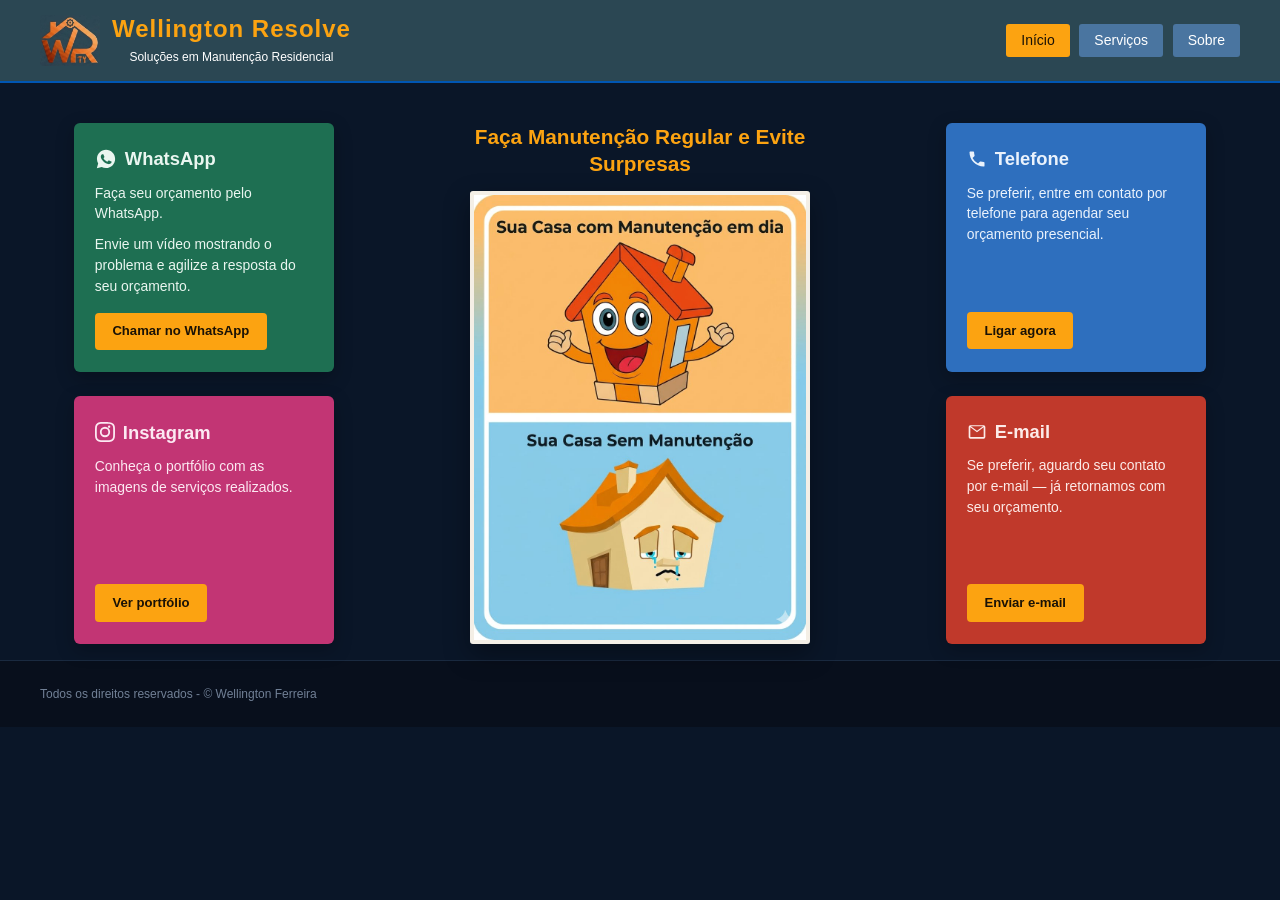
<file: index.html>
<!DOCTYPE html>
<html lang="pt-BR">
  <head>
    <meta charset="UTF-8">
    <meta name="viewport" content="width=device-width, initial-scale=1.0">
    <title>Wellington Resolve - Manutenção Residencial</title>
    <link rel="stylesheet" href="style.css">
  </head>

  <body>
    <header>
      <div class="logo-container">
        <img src="img/Logo.jpeg" alt="Logo Wellington Resolve" class="logo" width="60">
        <div class="textos-logo">
          <div class="title">Wellington Resolve</div>
          <div class="subtitle">Soluções em Manutenção Residencial</div>
        </div>
      </div>

      <nav class="nav-group">
        <a href="index.html" class="nav-btn nav-btn-active">Início</a>
        <a href="servicos.html" class="nav-btn">Serviços</a>
        <a href="sobre.html" class="nav-btn">Sobre</a>
      </nav>
    </header>

    <main id="inicio">

      <div class="grid">

        <div class="col col-left">
          <article class="card card-whatsapp" id="servicos">
            <h2><svg class="icon" viewBox="0 0 24 24" width="22" height="22" fill="currentColor"><path d="M12.04 2C6.58 2 2.13 6.45 2.13 11.91c0 1.75.46 3.45 1.32 4.95L2 22l5.29-1.39a9.9 9.9 0 0 0 4.75 1.21h.01c5.46 0 9.9-4.45 9.9-9.91C21.96 6.45 17.5 2 12.04 2zm5.8 14.2c-.24.68-1.4 1.3-1.93 1.38-.5.08-1.12.11-1.8-.11-.42-.13-.96-.3-1.65-.6-2.9-1.25-4.8-4.17-4.94-4.36-.14-.19-1.18-1.57-1.18-3 0-1.42.75-2.13 1.01-2.42.27-.29.58-.36.78-.36.19 0 .39 0 .56.01.18.01.42-.07.65.5.24.58.82 2 .89 2.15.07.15.12.32.02.51-.1.19-.15.31-.3.48-.14.16-.3.36-.44.49-.14.14-.3.28-.13.56.17.28.75 1.24 1.6 2 1.11.98 2.04 1.29 2.32 1.43.28.14.45.12.61-.07.17-.19.72-.84.91-1.12.19-.28.38-.24.65-.14.27.1 1.7.8 1.99.95.29.14.48.21.55.33.07.12.07.68-.17 1.36z"/></svg> WhatsApp</h2>
            <p>Faça seu orçamento pelo WhatsApp.</p>
            <p>Envie um vídeo mostrando o problema e agilize a resposta do seu orçamento.</p>
            <a href="https://wa.me/5534999981175" target="_blank" rel="noopener noreferrer" class="cta">Chamar no WhatsApp</a>
          </article>

          <article class="card card-instagram">
            <h2><svg class="icon" viewBox="0 0 24 24" width="20" height="20" fill="currentColor"><path d="M12 2.16c3.2 0 3.58.01 4.85.07 1.17.05 1.8.25 2.23.41.56.22.96.48 1.38.9.42.42.68.82.9 1.38.16.42.36 1.06.41 2.23.06 1.27.07 1.65.07 4.85s-.01 3.58-.07 4.85c-.05 1.17-.25 1.8-.41 2.23-.22.56-.48.96-.9 1.38-.42.42-.82.68-1.38.9-.42.16-1.06.36-2.23.41-1.27.06-1.65.07-4.85.07s-3.58-.01-4.85-.07c-1.17-.05-1.8-.25-2.23-.41-.56-.22-.96-.48-1.38-.9-.42-.42-.68-.82-.9-1.38-.16-.42-.36-1.06-.41-2.23C2.17 15.58 2.16 15.2 2.16 12s.01-3.58.07-4.85c.05-1.17.25-1.8.41-2.23.22-.56.48-.96.9-1.38.42-.42.82-.68 1.38-.9.42-.16 1.06-.36 2.23-.41C8.42 2.17 8.8 2.16 12 2.16zM12 0C8.74 0 8.33.01 7.05.07 5.78.13 4.9.33 4.14.63c-.79.31-1.46.72-2.13 1.38-.66.67-1.07 1.34-1.38 2.13-.3.76-.5 1.64-.56 2.91C.01 8.33 0 8.74 0 12s.01 3.67.07 4.95c.06 1.27.26 2.15.56 2.91.31.79.72 1.46 1.38 2.13.67.66 1.34 1.07 2.13 1.38.76.3 1.64.5 2.91.56C8.33 23.99 8.74 24 12 24s3.67-.01 4.95-.07c1.27-.06 2.15-.26 2.91-.56.79-.31 1.46-.72 2.13-1.38.66-.67 1.07-1.34 1.38-2.13.3-.76.5-1.64.56-2.91.06-1.28.07-1.69.07-4.95s-.01-3.67-.07-4.95c-.06-1.27-.26-2.15-.56-2.91-.31-.79-.72-1.46-1.38-2.13C21.32 1.7 20.65 1.29 19.86.98c-.76-.3-1.64-.5-2.91-.56C15.67.01 15.26 0 12 0zm0 5.84A6.16 6.16 0 1 0 12 18.16 6.16 6.16 0 0 0 12 5.84zm0 10.16A4 4 0 1 1 12 8a4 4 0 0 1 0 8zm6.41-10.4a1.44 1.44 0 1 1-2.88 0 1.44 1.44 0 0 1 2.88 0z"/></svg> Instagram</h2>
            <p>Conheça o portfólio com as imagens de serviços realizados.</p>
            <a href="https://www.instagram.com/" target="_blank" rel="noopener noreferrer" class="cta">Ver portfólio</a>
          </article>
        </div>

        <section class="card-imagem">
          <h2 class="poster-title">Faça Manutenção Regular e Evite Surpresas</h2>
          <div class="poster">
            <img src="img/imagem_central.png" alt="Comparação entre casa sem manutenção periódica e casa com manutenção em dia. Manutenção é a chave, casa feliz é casa bem cuidada.">
          </div>
        </section>

        <div class="col col-right">
          <article class="card card-phone">
            <h2><svg class="icon" viewBox="0 0 24 24" width="20" height="20" fill="currentColor"><path d="M6.62 10.79a15.05 15.05 0 0 0 6.59 6.59l2.2-2.2a1 1 0 0 1 1.02-.24c1.12.37 2.33.57 3.57.57a1 1 0 0 1 1 1V20a1 1 0 0 1-1 1C10.61 21 3 13.39 3 4a1 1 0 0 1 1-1h3.5a1 1 0 0 1 1 1c0 1.24.2 2.45.57 3.57a1 1 0 0 1-.25 1.02z"/></svg> Telefone</h2>
            <p>Se preferir, entre em contato por telefone para agendar seu orçamento presencial.</p>
            <a href="tel:+5534999981175" class="cta">Ligar agora</a>
          </article>

          <article class="card card-email">
            <h2><svg class="icon" viewBox="0 0 24 24" width="20" height="20" fill="currentColor"><path d="M2 6a2 2 0 0 1 2-2h16a2 2 0 0 1 2 2v12a2 2 0 0 1-2 2H4a2 2 0 0 1-2-2zm2 .4V18h16V6.4l-8 6-8-6zm.6-1.4L12 10.6 19.4 5z"/></svg> E-mail</h2>
            <p>Se preferir, aguardo seu contato por e-mail — já retornamos com seu orçamento.</p>
            <a href="mailto:wrfcontatos@gmail.com" class="cta">Enviar e-mail</a>
          </article>
        </div>

      </div>
    </main>

    <footer id="contato">
      <p>Todos os direitos reservados - © Wellington Ferreira</p>
    </footer>

  </body>
</html>
</file>
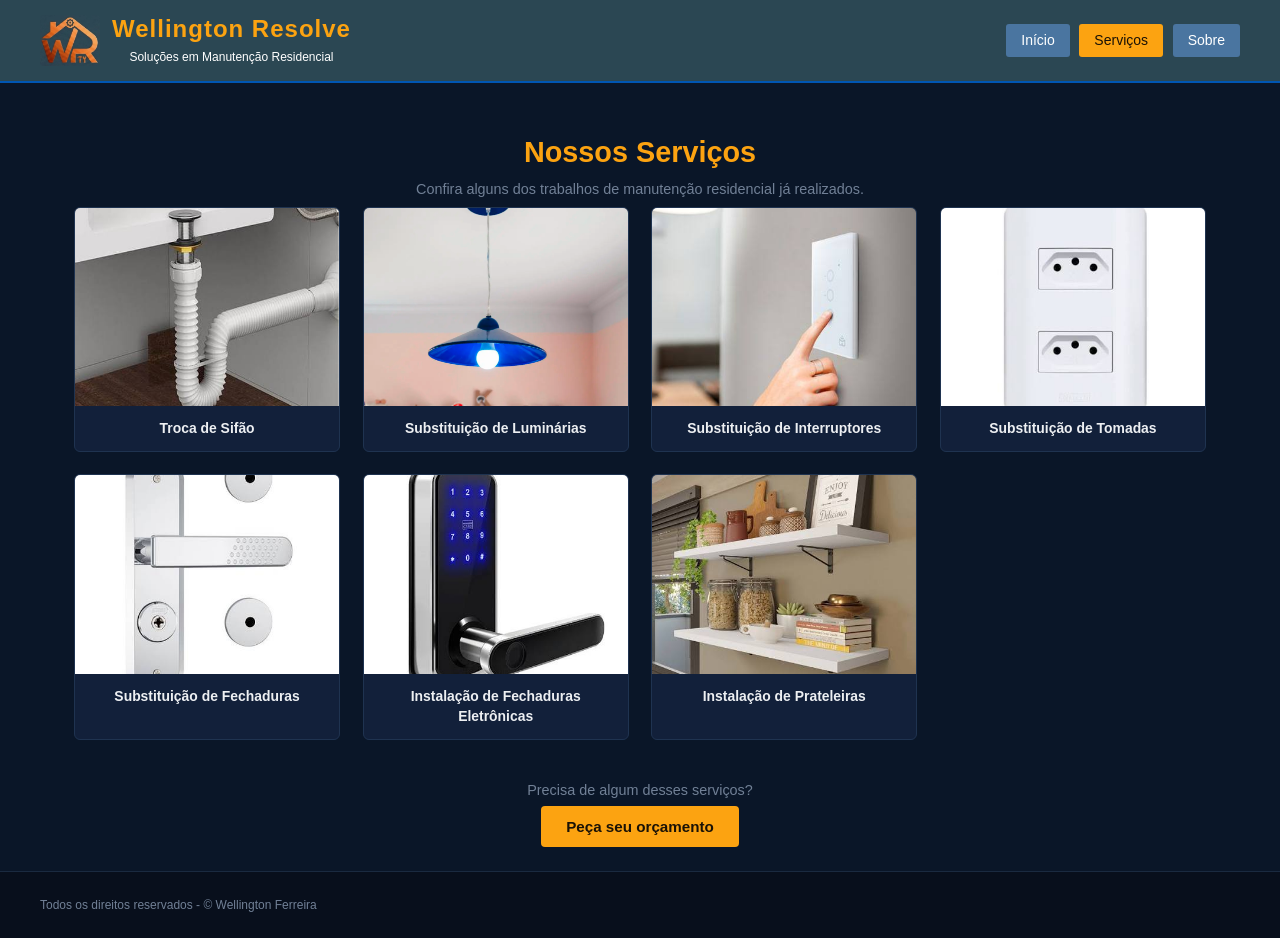
<file: servicos.html>
<!DOCTYPE html>
<html lang="pt-BR">
  <head>
    <meta charset="UTF-8">
    <meta name="viewport" content="width=device-width, initial-scale=1.0">
    <title>Serviços - Wellington Resolve</title>
    <link rel="stylesheet" href="style.css">
  </head>

  <body>
    <header>
      <div class="logo-container">
        <img src="img/Logo.jpeg" alt="Logo Wellington Resolve" class="logo" width="60">
        <div class="textos-logo">
          <div class="title">Wellington Resolve</div>
          <div class="subtitle">Soluções em Manutenção Residencial</div>
        </div>
      </div>

      <nav class="nav-group">
        <a href="index.html" class="nav-btn">Início</a>
        <a href="servicos.html" class="nav-btn nav-btn-active">Serviços</a>
        <a href="sobre.html" class="nav-btn">Sobre</a>
      </nav>
    </header>

    <main id="servicos-page">
      <h1 class="page-title">Nossos Serviços</h1>
      <p class="page-subtitle">Confira alguns dos trabalhos de manutenção residencial já realizados.</p>

      <div class="services-grid">

        <figure class="service-card">
          <img class="service-photo" src="img/sifao.jpeg" alt="Sifão instalado sob a pia">
          <figcaption>Troca de Sifão</figcaption>
        </figure>

        <figure class="service-card">
          <img class="service-photo" src="img/luminaria.webp" alt="Luminária pendente instalada no teto">
          <figcaption>Substituição de Luminárias</figcaption>
        </figure>

        <figure class="service-card">
          <img class="service-photo" src="img/interruptor.jpeg" alt="Interruptor touch instalado na parede">
          <figcaption>Substituição de Interruptores</figcaption>
        </figure>

        <figure class="service-card">
          <img class="service-photo" src="img/tomada.jpeg" alt="Tomadas duplas instaladas na parede">
          <figcaption>Substituição de Tomadas</figcaption>
        </figure>

        <figure class="service-card">
          <img class="service-photo" src="img/fechadura.jpeg" alt="Fechadura de porta instalada">
          <figcaption>Substituição de Fechaduras</figcaption>
        </figure>

        <figure class="service-card">
          <img class="service-photo" src="img/fechadura-eletronica.jpeg" alt="Fechadura eletrônica com teclado digital">
          <figcaption>Instalação de Fechaduras Eletrônicas</figcaption>
        </figure>

        <figure class="service-card">
          <img class="service-photo" src="img/prateleira.jpeg" alt="Prateleiras instaladas na parede">
          <figcaption>Instalação de Prateleiras</figcaption>
        </figure>

      </div>

      <div class="services-cta">
        <p>Precisa de algum desses serviços?</p>
        <a href="https://wa.me/5534999981175" class="cta cta-large" target="_blank">Peça seu orçamento</a>
      </div>
    </main>

    <footer id="contato">
      <p>Todos os direitos reservados - © Wellington Ferreira</p>
    </footer>

  </body>
</html>
</file>
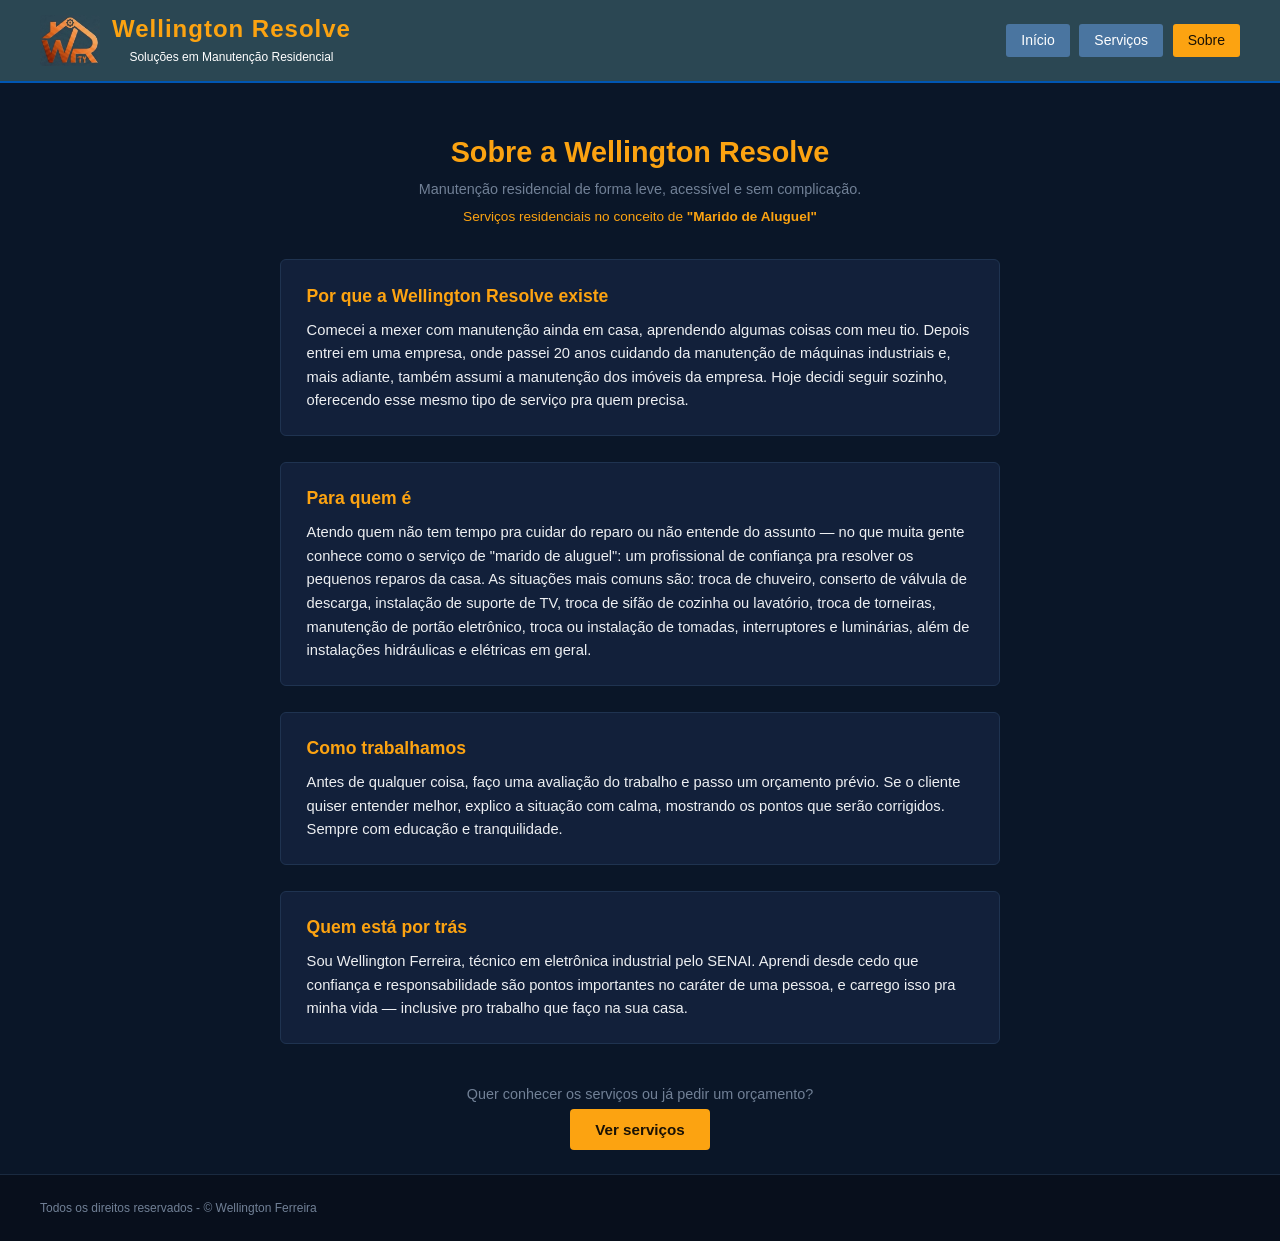
<file: sobre.html>
<!DOCTYPE html>
<html lang="pt-BR">
  <head>
    <meta charset="UTF-8">
    <meta name="viewport" content="width=device-width, initial-scale=1.0">
    <title>Sobre - Wellington Resolve</title>
    <link rel="stylesheet" href="style.css">
  </head>

  <body>
    <header>
      <div class="logo-container">
        <img src="img/Logo.jpeg" alt="Logo Wellington Resolve" class="logo" width="60">
        <div class="textos-logo">
          <div class="title">Wellington Resolve</div>
          <div class="subtitle">Soluções em Manutenção Residencial</div>
        </div>
      </div>

      <nav class="nav-group">
        <a href="index.html" class="nav-btn">Início</a>
        <a href="servicos.html" class="nav-btn">Serviços</a>
        <a href="sobre.html" class="nav-btn nav-btn-active">Sobre</a>
      </nav>
    </header>

    <main id="sobre-page">
      <h1 class="page-title">Sobre a Wellington Resolve</h1>
      <p class="page-subtitle">Manutenção residencial de forma leve, acessível e sem complicação.</p>
      <p class="page-tag">Serviços residenciais no conceito de <strong>"Marido de Aluguel"</strong></p>

      <section class="about-block">
        <h2>Por que a Wellington Resolve existe</h2>
        <p>Comecei a mexer com manutenção ainda em casa, aprendendo algumas coisas com meu tio. Depois entrei em uma empresa, onde passei 20 anos cuidando da manutenção de máquinas industriais e, mais adiante, também assumi a manutenção dos imóveis da empresa. Hoje decidi seguir sozinho, oferecendo esse mesmo tipo de serviço pra quem precisa.</p>
      </section>

      <section class="about-block">
        <h2>Para quem é</h2>
        <p>Atendo quem não tem tempo pra cuidar do reparo ou não entende do assunto — no que muita gente conhece como o serviço de "marido de aluguel": um profissional de confiança pra resolver os pequenos reparos da casa. As situações mais comuns são: troca de chuveiro, conserto de válvula de descarga, instalação de suporte de TV, troca de sifão de cozinha ou lavatório, troca de torneiras, manutenção de portão eletrônico, troca ou instalação de tomadas, interruptores e luminárias, além de instalações hidráulicas e elétricas em geral.</p>
      </section>

      <section class="about-block">
        <h2>Como trabalhamos</h2>
        <p>Antes de qualquer coisa, faço uma avaliação do trabalho e passo um orçamento prévio. Se o cliente quiser entender melhor, explico a situação com calma, mostrando os pontos que serão corrigidos. Sempre com educação e tranquilidade.</p>
      </section>

      <section class="about-block">
        <h2>Quem está por trás</h2>
        <p>Sou Wellington Ferreira, técnico em eletrônica industrial pelo SENAI. Aprendi desde cedo que confiança e responsabilidade são pontos importantes no caráter de uma pessoa, e carrego isso pra minha vida — inclusive pro trabalho que faço na sua casa.</p>
      </section>

      <div class="services-cta">
        <p>Quer conhecer os serviços ou já pedir um orçamento?</p>
        <a href="servicos.html" class="cta cta-large">Ver serviços</a>
      </div>
    </main>

    <footer id="contato">
      <p>Todos os direitos reservados - © Wellington Ferreira</p>
    </footer>

  </body>
</html>
</file>
<file: style.css>
:root{
  --bg: #0A1628;
  --header: #2B4753;
  --header-border: #0056b3;
  --ink: #EDEFF2;
  --muted: #718096;
  --accent: #fca311;
  --accent-dark: #E08A3F;

  --whatsapp: #1E6F52;
  --whatsapp-ink: #EAF6F0;
  --instagram: #C23574;
  --instagram-ink: #FCE9F2;
  --phone: #2E6FBE;
  --phone-ink: #EAF2FC;
  --email: #C0392B;
  --email-ink: #FCEBE8;

  --radius: 6px;
}

*{ box-sizing: border-box; }
html, body{ margin:0; padding:0; }

body{
  background: var(--bg);
  color: var(--ink);
  font-family: 'Inter', sans-serif;
  line-height: 1.5;
}

a{ color: inherit; text-decoration: none; }

/* Header */
header{
  background-color: var(--header);
  display: flex;
  justify-content: space-between;
  align-items: center;
  padding: 15px 40px;
  border-bottom: 2px solid var(--header-border);
  gap: 1rem;
  flex-wrap: wrap;
}

.nav-group{
  display: flex;
  gap: 0.6rem;
  flex-wrap: wrap;
}

.nav-btn{
  background-color: #4a75a0;
  color: white;
  padding: 6px 15px;
  font-size: 14px;
  border-radius: 3px;
  display: inline-block;
  transition: background 0.2s ease, transform 0.2s ease;
}
.nav-btn:hover{ background: #5a86b3; transform: translateY(-1px); }
.nav-btn:focus-visible{ outline: 2px solid var(--accent); outline-offset: 2px; }

.logo-container{
  display: flex;
  align-items: center;
  gap: 12px;
}

.logo{ display: block; height: auto; flex-shrink: 0; border-radius: 4px; }

.textos-logo{
  display: flex;
  flex-direction: column;
  align-items: center;
  justify-content: center;
}

.title{
  color: var(--accent);
  font-size: 24px;
  font-weight: bold;
  letter-spacing: 1px;
  margin: 0;
  line-height: 1.2;
  text-align: center;
}

.subtitle{
  color: #ffffff;
  font-size: 12px;
  margin: 4px 0 0 0;
  text-align: center;
}

/* Main grid */
main{
  max-width: 1180px;
  margin: 0 auto;
  padding: 2.5rem 1.5rem 1rem;
}

.grid{
  display: grid;
  grid-template-columns: 260px 1fr 260px;
  gap: 1.5rem;
  align-items: stretch;
}

.col{ display: flex; flex-direction: column; gap: 1.5rem; }

/* Cards */
.card{
  border-radius: var(--radius);
  padding: 1.4rem 1.3rem;
  flex: 1;
  display: flex;
  flex-direction: column;
  box-shadow: 0 6px 18px rgba(0,0,0,0.25);
  transition: transform 0.18s ease, box-shadow 0.18s ease;
}
.card:hover{ transform: translateY(-3px); box-shadow: 0 10px 24px rgba(0,0,0,0.32); }

.card h2{
  display: flex;
  align-items: center;
  gap: 0.5rem;
  font-size: 1.15rem;
  margin: 0 0 0.6rem;
}
.card .icon{ flex-shrink: 0; }
.card p{ margin: 0 0 0.6rem; font-size: 0.87rem; }
.card p:last-of-type{ margin-bottom: 1rem; }

.cta{
  margin-top: auto;
  align-self: flex-start;
  background: var(--accent);
  color: #1A1206;
  font-weight: 700;
  font-size: 0.82rem;
  padding: 0.55rem 1.1rem;
  border-radius: 4px;
  transition: background 0.15s ease, transform 0.15s ease;
}
.cta:hover{ background: var(--accent-dark); transform: translateY(-1px); }
.cta:focus-visible{ outline: 2px solid #fff; outline-offset: 2px; }

.card-whatsapp{ background: var(--whatsapp); color: var(--whatsapp-ink); }
.card-instagram{ background: var(--instagram); color: var(--instagram-ink); }
.card-phone{ background: var(--phone); color: var(--phone-ink); }
.card-email{ background: var(--email); color: var(--email-ink); }

/* Imagem central */
.card-imagem{
  display: flex;
  flex-direction: column;
  align-items: center;
  justify-content: center;
  gap: 0.9rem;
}

.poster-title{
  font-size: 1.3rem;
  font-weight: 700;
  color: var(--accent);
  text-align: center;
  line-height: 1.3;
  max-width: 340px;
  margin: 0;
}

.poster{
  width: 100%;
  max-width: 340px;
  border: 4px solid #F4EFE6;
  border-radius: 3px;
  overflow: hidden;
  box-shadow: 0 10px 26px rgba(0,0,0,0.35);
}

.poster img{ display: block; width: 100%; height: auto; }

/* Footer */
footer{
  background-color: #080f1c;
  text-align: left;
  padding: 12px 40px;
  font-size: 12px;
  color: var(--muted);
  border-top: 1px solid #1a2a40;
}

/* Responsive */
@media (max-width: 992px){
  main{ padding: 30px 20px; }
  .grid{ grid-template-columns: 1fr; gap: 30px; }
  .card-imagem{ order: -1; }
  header{ padding: 15px 20px; }
}

@media (max-width: 560px){
  header{ flex-direction: column; gap: 0.7rem; text-align: center; }
  .nav-group{ justify-content: center; }
}

@media (prefers-reduced-motion: reduce){
  .card, .cta, .nav-btn{ transition: none; }
}

/* Nav ativa */
.nav-btn-active{
  background: var(--accent);
  color: #1A1206;
}
.nav-btn-active:hover{ background: var(--accent-dark); }

/* Página de Serviços */
.page-title{
  text-align: center;
  color: var(--accent);
  font-size: 1.8rem;
  margin: 0.5rem 0 0.3rem;
}

.page-subtitle{
  text-align: center;
  color: var(--muted);
  font-size: 0.9rem;
  margin: 0 0 0.4rem;
}

.page-tag{
  text-align: center;
  color: var(--accent);
  font-size: 0.85rem;
  margin: 0 0 2rem;
}

.services-grid{
  display: grid;
  grid-template-columns: repeat(4, 1fr);
  gap: 1.4rem;
}

.service-card{
  margin: 0;
  background: #12203a;
  border: 1px solid #1f3350;
  border-radius: var(--radius);
  overflow: hidden;
  transition: transform 0.18s ease, box-shadow 0.18s ease;
}
.service-card:hover{ transform: translateY(-3px); box-shadow: 0 10px 22px rgba(0,0,0,0.3); }

.service-photo{
  display: block;
  width: 100%;
  aspect-ratio: 4 / 3;
  object-fit: cover;
}

.service-card figcaption{
  padding: 0.75rem 0.9rem;
  font-size: 0.87rem;
  font-weight: 600;
  text-align: center;
  color: var(--ink);
}

.services-cta{
  text-align: center;
  margin: 2.5rem 0 1rem;
}
.services-cta p{ margin: 0 0 0.8rem; color: var(--muted); font-size: 0.9rem; }

.cta-large{
  font-size: 0.95rem;
  padding: 0.75rem 1.6rem;
}

@media (max-width: 900px){
  .services-grid{ grid-template-columns: repeat(2, 1fr); }
}

@media (max-width: 520px){
  .services-grid{ grid-template-columns: 1fr; }
}

/* Página Sobre */
.about-block{
  max-width: 720px;
  margin: 0 auto 1.6rem;
  padding: 1.4rem 1.6rem;
  background: #12203a;
  border: 1px solid #1f3350;
  border-radius: var(--radius);
}

.about-block h2{
  color: var(--accent);
  font-size: 1.1rem;
  margin: 0 0 0.6rem;
}

.about-block p{
  margin: 0;
  font-size: 0.92rem;
  line-height: 1.6;
  color: var(--ink);
}
</file>
